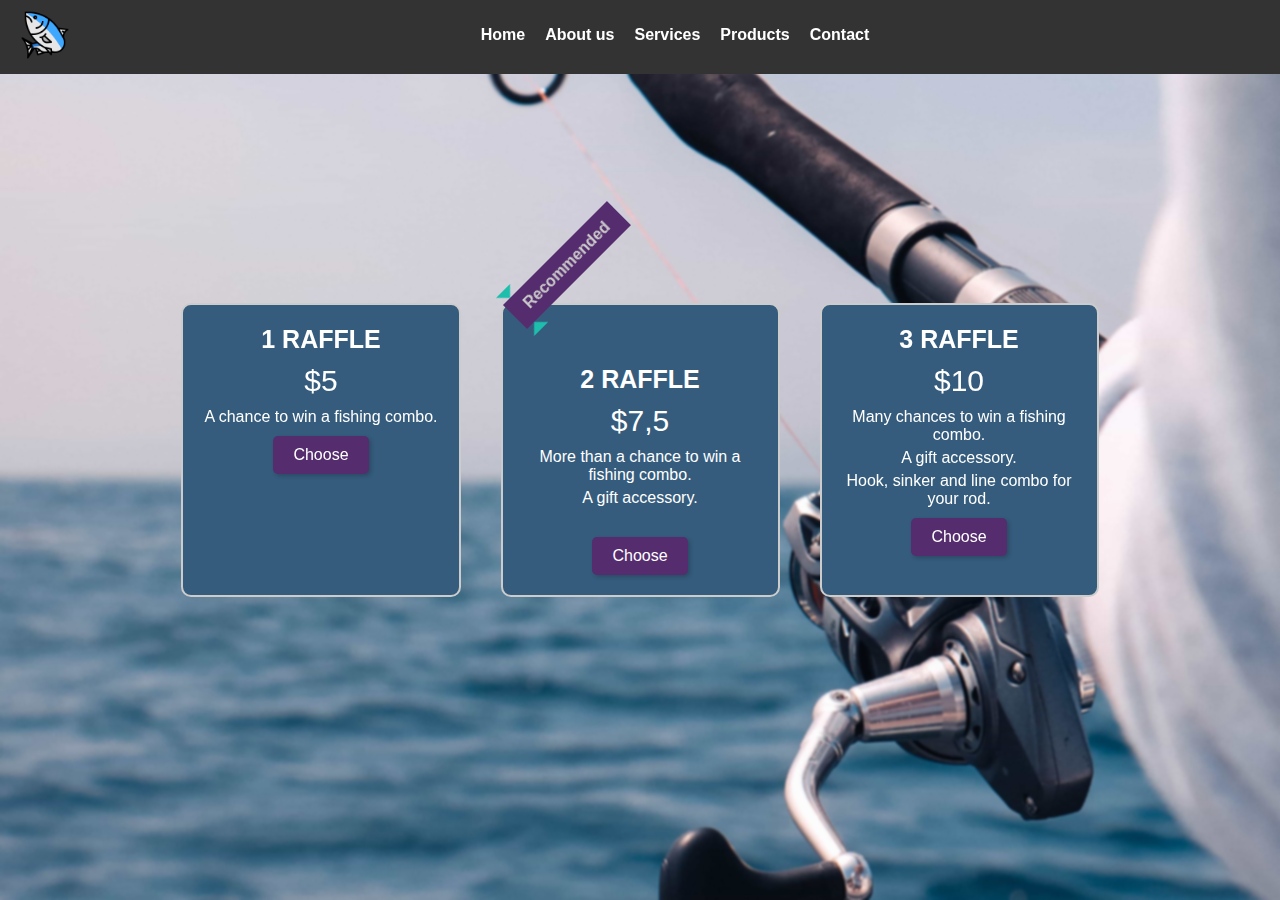
<file: index.html>
<!DOCTYPE html>
<html lang="en">
<head>
    <meta charset="UTF-8">
    <meta name="viewport" content="width=device-width, initial-scale=1.0">
    <title>FisherCamp</title>
    <link rel="stylesheet" href="style.css">
    <link rel="shortcut icon" href="pescado.png" type="image/x-icon">  
</head>
<body>
    <nav class = "navbar">
        <div class="logo">
            <img src="/pescado.png" alt="FisherCamp Logo">
        </div>
        <ul class="nav-item">
            <li><a href="#">Home</a></li>
            <li><a href="#">About us</a></li>
            <li><a href="#">Services</a></li>
            <li><a href="#">Products</a></li>
            <li><a href="#">Contact</a></li>
        </ul>
        <div class="menu-togle">
            <i class="fas fa-bars"></i>
        </div>
    </nav>
    <div class="container">
        <div class="card">
            <h2>1 RAFFLE</h2>
            <div class="price">$5</div>
            <ul>
                <li>
                A chance to win a fishing combo.
                </li>
            </ul>
            <a href="#" class="button">Choose</a>
        </div>
        <div class="card-recommended">
                <h2>
                    <div class="ribbon">Recommended</div>
                    2 RAFFLE
                </h2>
            <div class="price">$7,5</div>
            <ul>
                <li>More than a chance to win a fishing combo.</li>
                <li>A gift accessory.</li>                
            </ul>
            <a href="#" class="button">Choose</a>   
        </div>
        <div class="card">
            <h2>3 RAFFLE</h2>
            <div class="price">$10</div>
            <ul>
                <li>Many chances to win a fishing combo.</li>
                <li>A gift accessory.</li>
                <li>Hook, sinker and line combo for your rod.</li>
            </ul>
            <a href="#" class="button">Choose</a>
        </div>
    </div>
</body>
</html>
</file>
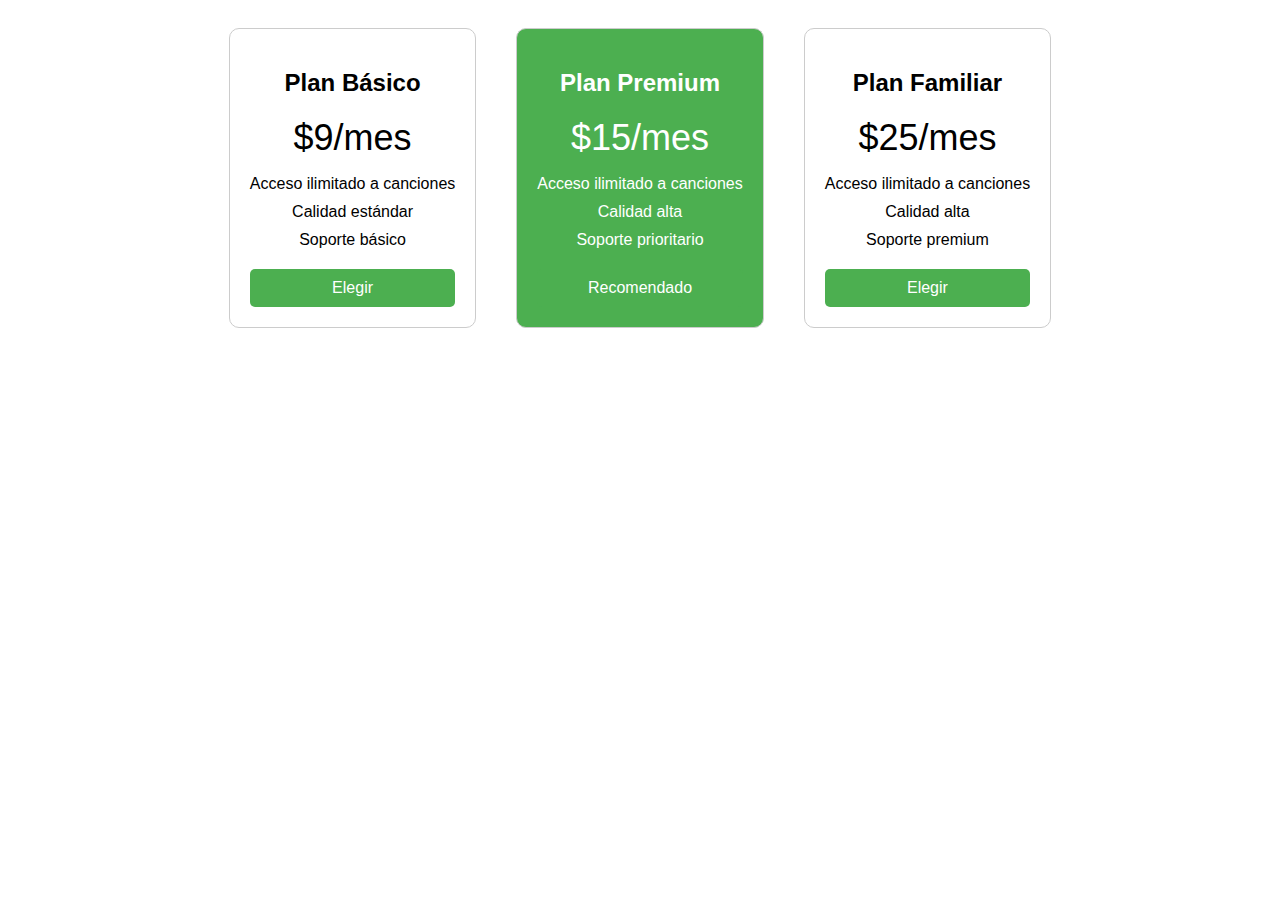
<file: chatgtp.html>
<!DOCTYPE html>
<html lang="en">
<head>
    <meta charset="UTF-8">
    <meta name="viewport" content="width=device-width, initial-scale=1.0">
    <title>Pricing Table</title>
    <style>
        body {
            font-family: Arial, sans-serif;
        }
        
        .pricing-table {
            display: flex;
            justify-content: center;
            align-items: flex-start;
        }

        .plan {
            margin: 20px;
            padding: 20px;
            border: 1px solid #ccc;
            border-radius: 10px;
            text-align: center;
        }

        .recommended {
            background-color: #4CAF50;
            color: #fff;
        }

        .plan h2 {
            font-size: 24px;
        }

        .plan .price {
            font-size: 36px;
            margin: 10px 0;
        }

        .plan ul {
            list-style: none;
            padding: 0;
        }

        .plan li {
            margin: 10px 0;
        }

        .cta-button {
            background-color: #4CAF50;
            color: #fff;
            padding: 10px 20px;
            text-decoration: none;
            border-radius: 5px;
            display: block;
            margin-top: 20px;
        }
    </style>
</head>
<body>
    <div class="pricing-table">
        <div class="plan">
            <h2>Plan Básico</h2>
            <div class="price">$9/mes</div>
            <ul>
                <li>Acceso ilimitado a canciones</li>
                <li>Calidad estándar</li>
                <li>Soporte básico</li>
            </ul>
            <a href="#" class="cta-button">Elegir</a>
        </div>
        <div class="plan recommended">
            <h2>Plan Premium</h2>
            <div class="price">$15/mes</div>
            <ul>
                <li>Acceso ilimitado a canciones</li>
                <li>Calidad alta</li>
                <li>Soporte prioritario</li>
            </ul>
            <a href="#" class="cta-button">Recomendado</a>
        </div>
        <div class="plan">
            <h2>Plan Familiar</h2>
            <div class="price">$25/mes</div>
            <ul>
                <li>Acceso ilimitado a canciones</li>
                <li>Calidad alta</li>
                <li>Soporte premium</li>
            </ul>
            <a href="#" class="cta-button">Elegir</a>
        </div>
    </div>
</body>
</html>
</file>
<file: style.css>
body{
    background-image: url(/Caña-RellFrontal.jpg);
    background-position: center;
    background-repeat: no-repeat;
    background-size: cover;
    backdrop-filter: blur(1px);
    padding: 0;
    margin: 0;
    color: #fff;
    font-family: Arial, Helvetica, sans-serif;
    min-height: 100vh;
    display: flex;
    flex-direction: column;
    align-items: center;
    justify-content: center;
    overflow: hidden;
    
}

.navbar{
    background-color: #333;
    padding: 10px 20px;
    display: flex;
    justify-content: space-between;
    align-items: center;
    position: fixed;
    width: 100%;
    top: 0;
    left: 0;
}
.logo img {
    width: 50px;
}
.nav-item{
    list-style: none;
    margin: 0;
    padding: 0;
    display: flex;
}
.nav-item li {
    margin-right: 20px;
}
.nav-item a {
    text-decoration: none;
    color: #fff;
    font-weight: bold;
    transition: color 0.3 ease;
    -webkit-transition: color 0.3 ease;
    -moz-transition: color 0.3 ease;
    -ms-transition: color 0.3 ease;
    -o-transition: color 0.3 ease;
}

.nav-item a:hover {
    color: #256485;
}

h2{
    font-size: 25px;
    margin: 0;
    color: #fff;
}

.price{
    font-size: 30px;
    margin: 10px 0;
    color: #fff;
}

ul{
    list-style: none;
    padding: 0;
    margin: 10px 0;
}
ul li {
    margin-bottom: 5px;
    color: #fff;
}

.container{
    display: flex;
    flex-wrap: wrap;
    justify-content: space-between;
    align-items: stretch;
    
}

.card{
    background-color: #355c7d;
    margin: 20px;
    padding: 20px;
    border: 2px solid #ccc;
    border-radius: 10px;
    -webkit-border-radius: 10px;
    -moz-border-radius: 10px;
    -ms-border-radius: 10px;
    -o-border-radius: 10px;
    text-align: center;
    flex: 1;
    max-width: 280px;
    box-sizing: border-box;
    transition: transform 0.2s ease-in-out;
    -webkit-transition: transform 0.2s ease-in-out;
    -moz-transition: transform 0.2s ease-in-out;
    -ms-transition: transform 0.2s ease-in-out;
    -o-transition: transform 0.2s ease-in-out;
}

.ribbon {
    background-color: #552c6e; /* Color del lazo */
    color: #ccc; /* Color del texto del lazo */
    font-weight: bold;
    font-size: 16px;
    padding: 8px 16px;
    position: absolute;
    top: 0;
    left: 0;
    transform: rotate(-45deg); /* Rotar el lazo */
    transform-origin: top left; /* Cambiar el origen de la rotación */
    z-index: 1; /* Coloca el lazo encima de la tarjeta */
}

.ribbon::before,
.ribbon::after {
    content: "";
    position: absolute;
    border: 10px solid transparent; /* Tamaño del lazo */
}

/* Estilo del lazo superior */
.ribbon::before {
    border-top-color: #1dbeab; /* Color del lazo */
    border-right-width: 10px; /* Ancho del lazo */
    top: -10px;
    left: 0;
}

/* Estilo del lazo inferior */
.ribbon::after {
    border-bottom-color: #1dbeab; /* Color del lazo */
    border-left-width: 10px; /* Ancho del lazo */
    bottom: -10px;
    left: 0;
}


.card-recommended{
    background-color: #355c7d ;
    margin: 20px;
    padding: 20px;
    padding-top: 60px;
    position: relative;
    border: 2px solid #ccc      ;
    border-radius: 10px;
    -webkit-border-radius: 10px;
    -moz-border-radius: 10px;
    -ms-border-radius: 10px;
    -o-border-radius: 10px;
    text-align: center;
    flex: 1;
    max-width: 280px;
    box-sizing: border-box;
    transition: transform 0.2s ease-in-out;
    -webkit-transition: transform 0.2s ease-in-out;
    -moz-transition: transform 0.2s ease-in-out;
    -ms-transition: transform 0.2s ease-in-out;
    -o-transition: transform 0.2s ease-in-out;
}
.card-recommended:hover{
    transform: translateY(-5px);
    -webkit-transform: translateY(-5px);
    -moz-transform: translateY(-5px);
    -ms-transform: translateY(-5px);
    -o-transform: translateY(-5px);
    box-shadow: 0 10px 20px rgba(0, 0, 0, 0.2);
}


.button{
    background-color: #552c6e;
    margin-top: 20px;
    color: #fff;
    padding: 10px 20px;
    text-decoration: none;
    border-radius: 5px;
    display: inline-block;
    margin-top: 20px;
    box-shadow: 2px 2px 4px rgba(0, 0, 0, 0.2);
    transition: background-color 0.3s ease;
    -webkit-transition: background-color 0.3s ease;
    -moz-transition: background-color 0.3s ease;
    -ms-transition: background-color 0.3s ease;
    -o-transition: background-color 0.3s ease;
}

.card:hover{
    transform: translateY(-5px);
    -webkit-transform: translateY(-5px);
    -moz-transform: translateY(-5px);
    -ms-transform: translateY(-5px);
    -o-transform: translateY(-5px);
    box-shadow: 0px 10px 20px rgba(0, 0, 0, 0.2);
}

.button:hover{
    background-color: #451b47;
}
.card .button{
    margin: 0 10px;
}

@media (max-width: 768px){
    .nav-item{  
        display: none;
        flex-direction: column;
        position: absolute;
        top: 60px;
        right: 0;
        background-color: #333;
        width: 100%;
        text-align: center;
    }
    .nav-item.active {
        display: flex;
    }
    .menu-togle {
        display: block;
    }   
}

@media (max-width: 768px) {
    .nav-links {
        display: none; 
        flex-direction: column; 
        position: absolute;
        top: 60px; 
        right: 0;
        background-color: #333;
        width: 100%;
        text-align: center;
        box-shadow: 0px 2px 10px rgba(0, 0, 0, 0.2);
    }
    .nav-links.active {
        display: flex; 
    }
    .menu-toggle {
        display: block; 
        color: #fff;
        font-size: 24px;
        cursor: pointer;
    }
}

@media (max-width: 640px){
    h1{
        font-size: 28px;
        top: 50px;
    }
    h2{
        font-size: 20px;
    }
    ul li{
        font-size: 16px;
    }
    .container{    
        padding-top: 120px;
    }
    .card, .card-recommended{
        max-width: 100%;
    }
}

@media (max-width: 400px){
    p {
        display: flex;
        justify-content: center;
        align-items: center;
    }

    .ribbon{
        display: none;
    }
}


@media (max-width: 340px){
    .container{
        padding-top: 100px;     
    }
    .card, .card-recommended{
        flex: 1;
        max-width: none;
        width: 100%;
        margin: 10px;
    }
    h1{
        display: none;
    }
}


@media (max-width: 280px){
    .container{
        padding-top: 100px;
    }
    .card, .card-recommended{
        padding: 10px;
    }
}
</file>
